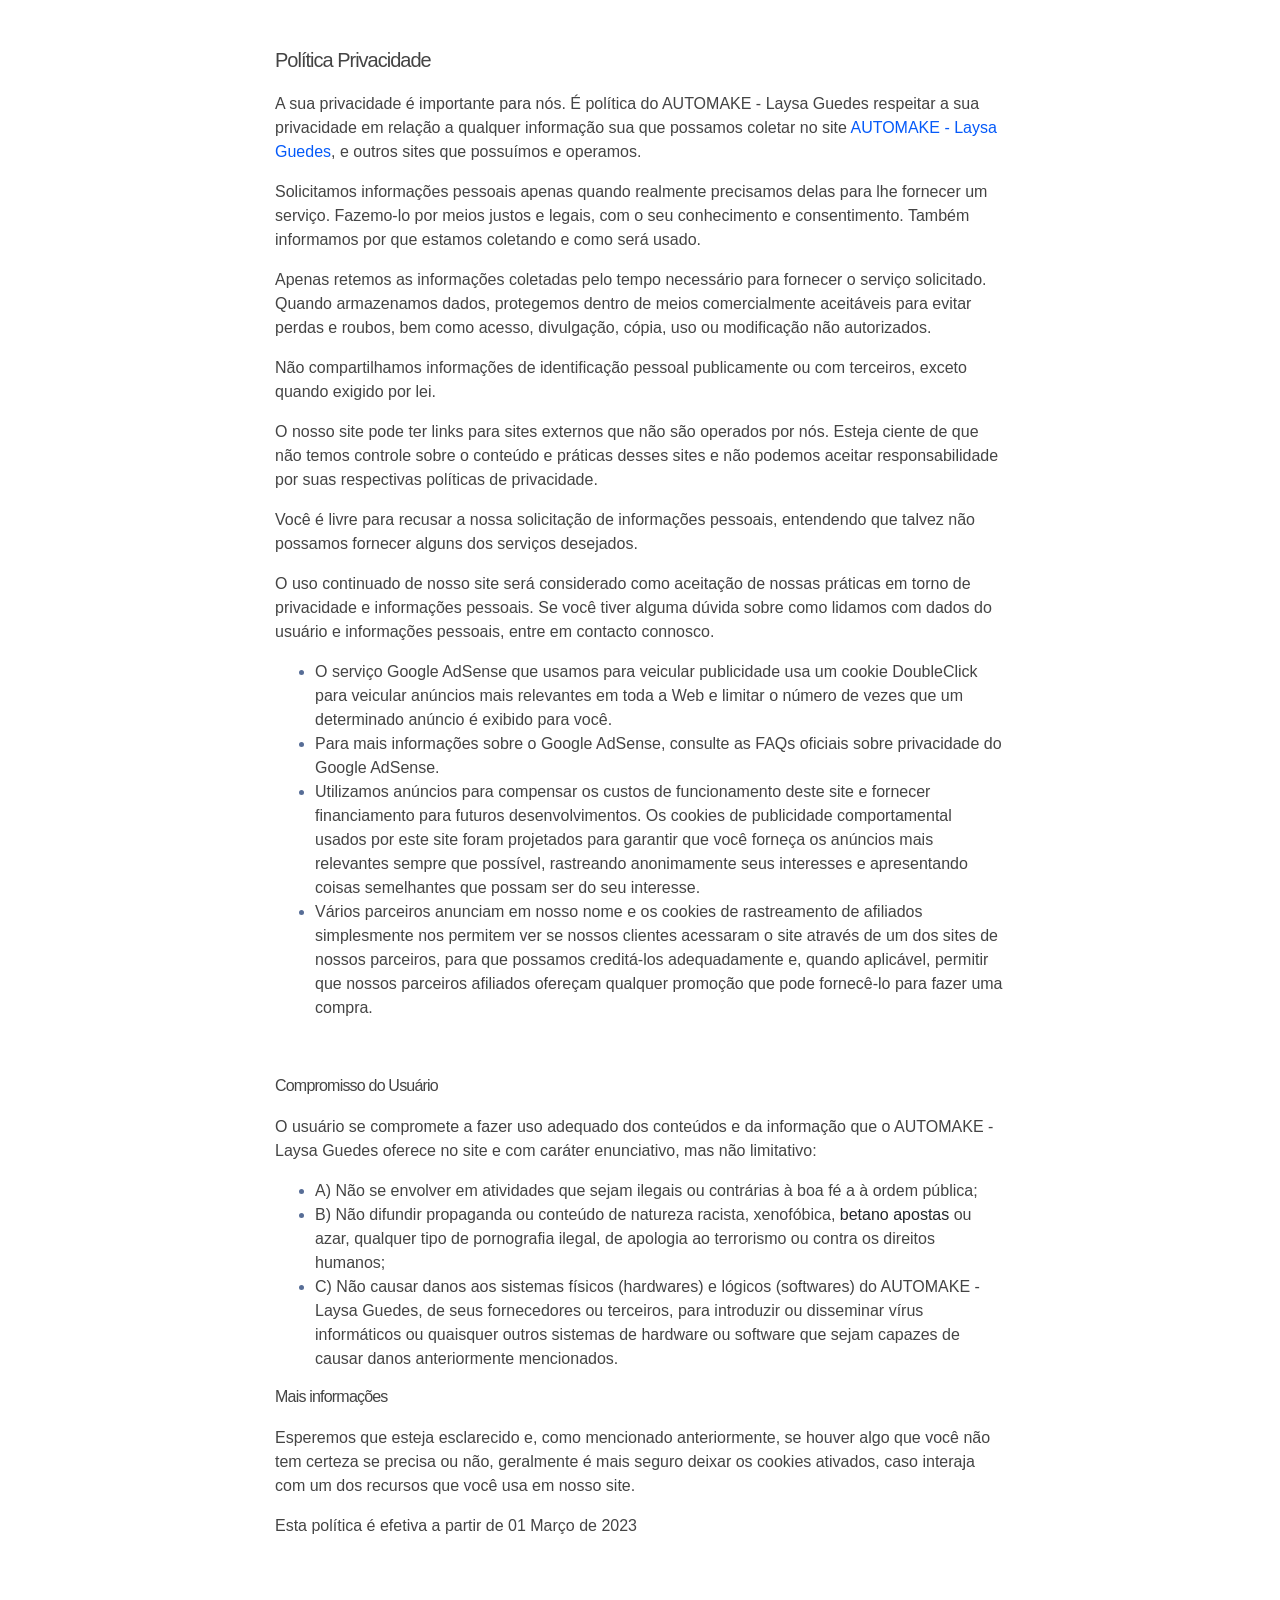
<file: privacidade.html>
<!DOCTYPE html>
<html lang="pt-br">
  <head>
    <meta http-equiv="content-type" content="text/html; charset=utf-8">
    <meta name="viewport" content="width=device-width, initial-scale=1, shrink-to-fit=no">
    <link rel="stylesheet" href="https://stackpath.bootstrapcdn.com/bootstrap/4.1.3/css/bootstrap.min.css"
    

      integrity="sha384-MCw98/SFnGE8fJT3GXwEOngsV7Zt27NXFoaoApmYm81iuXoPkFOJwJ8ERdknLPMO"

      crossorigin="anonymous">
    <link rel="preconnect" href="https://fonts.googleapis.com">
    <link rel="preconnect" href="https://fonts.gstatic.com" crossorigin="">
    <link href="https://fonts.googleapis.com/css2?family=Dosis:wght@200;300;400;500;600;700;800&amp;display=swap"

      rel="stylesheet">
    <!-- Ícone da Página -->
    <link rel="shortcut icon" href="img/icone.png" type="image/png">
    <!-- Título da Página -->
    <title>Política de Privacidade | AUTOMAKE - Laysa Guedes Makeup</title>
    <style type="text/css">
      body {
  font-family: "Segoe UI Historic", "Segoe UI", helvetica, arial, sans-serif;
}
    </style>
  </head>
  <body><span style="font-family: Segoe UI Historic;"> </span>
    <div class="container py-5">
      <div class="row justify-content-center">
        <div class="col-lg-8">
          <h2 style="box-sizing: border-box; margin: 0px; font-weight: 600; line-height: 1.2; font-size: 20px; font-style: normal; color: rgb(87, 109, 150); letter-spacing: -0.05em !important; padding-bottom: 20px; font-family: Montserrat, sans-serif; font-variant-ligatures: normal; font-variant-caps: normal; orphans: 2; text-align: left; text-indent: 0px; text-transform: none; white-space: normal; widows: 2; word-spacing: 0px; -webkit-text-stroke-width: 0px; background-color: rgb(255, 255, 255); text-decoration-thickness: initial; text-decoration-style: initial; text-decoration-color: initial;"><span

              style="box-sizing: border-box; font-weight: 400 !important; font-size: 20px !important; color: rgb(68, 68, 68);">Política
              Privacidade</span></h2>
          <p style="box-sizing: border-box; margin-top: 0px; margin-bottom: 1rem; font-size: 16px; color: rgb(87, 109, 150); font-family: Montserrat, sans-serif; font-style: normal; font-variant-ligatures: normal; font-variant-caps: normal; font-weight: 400; letter-spacing: normal; orphans: 2; text-align: left; text-indent: 0px; text-transform: none; white-space: normal; widows: 2; word-spacing: 0px; -webkit-text-stroke-width: 0px; background-color: rgb(255, 255, 255); text-decoration-thickness: initial; text-decoration-style: initial; text-decoration-color: initial;"><span

              style="box-sizing: border-box; color: rgb(68, 68, 68);">A sua
              privacidade é importante para nós. É política do AUTOMAKE - Laysa
              Guedes respeitar a sua privacidade em relação a qualquer
              informação sua que possamos coletar no site<span>&nbsp;</span><a href="https://politicaprivacidade.com/laysaguedes.com.br"

                style="box-sizing: border-box; color: rgb(5, 90, 249); text-decoration: none; background-color: transparent;">AUTOMAKE
                - Laysa Guedes</a>, e outros sites que possuímos e operamos.</span></p>
          <p style="box-sizing: border-box; margin-top: 0px; margin-bottom: 1rem; font-size: 16px; color: rgb(87, 109, 150); font-family: Montserrat, sans-serif; font-style: normal; font-variant-ligatures: normal; font-variant-caps: normal; font-weight: 400; letter-spacing: normal; orphans: 2; text-align: left; text-indent: 0px; text-transform: none; white-space: normal; widows: 2; word-spacing: 0px; -webkit-text-stroke-width: 0px; background-color: rgb(255, 255, 255); text-decoration-thickness: initial; text-decoration-style: initial; text-decoration-color: initial;"><span

              style="box-sizing: border-box; color: rgb(68, 68, 68);">Solicitamos
              informações pessoais apenas quando realmente precisamos delas para
              lhe fornecer um serviço. Fazemo-lo por meios justos e legais, com
              o seu conhecimento e consentimento. Também informamos por que
              estamos coletando e como será usado.</span></p>
          <p style="box-sizing: border-box; margin-top: 0px; margin-bottom: 1rem; font-size: 16px; color: rgb(87, 109, 150); font-family: Montserrat, sans-serif; font-style: normal; font-variant-ligatures: normal; font-variant-caps: normal; font-weight: 400; letter-spacing: normal; orphans: 2; text-align: left; text-indent: 0px; text-transform: none; white-space: normal; widows: 2; word-spacing: 0px; -webkit-text-stroke-width: 0px; background-color: rgb(255, 255, 255); text-decoration-thickness: initial; text-decoration-style: initial; text-decoration-color: initial;"><span

              style="box-sizing: border-box; color: rgb(68, 68, 68);">Apenas
              retemos as informações coletadas pelo tempo necessário para
              fornecer o serviço solicitado. Quando armazenamos dados,
              protegemos dentro de meios comercialmente aceitáveis ​​para evitar
              perdas e roubos, bem como acesso, divulgação, cópia, uso ou
              modificação não autorizados.</span></p>
          <p style="box-sizing: border-box; margin-top: 0px; margin-bottom: 1rem; font-size: 16px; color: rgb(87, 109, 150); font-family: Montserrat, sans-serif; font-style: normal; font-variant-ligatures: normal; font-variant-caps: normal; font-weight: 400; letter-spacing: normal; orphans: 2; text-align: left; text-indent: 0px; text-transform: none; white-space: normal; widows: 2; word-spacing: 0px; -webkit-text-stroke-width: 0px; background-color: rgb(255, 255, 255); text-decoration-thickness: initial; text-decoration-style: initial; text-decoration-color: initial;"><span

              style="box-sizing: border-box; color: rgb(68, 68, 68);">Não
              compartilhamos informações de identificação pessoal publicamente
              ou com terceiros, exceto quando exigido por lei.</span></p>
          <p style="box-sizing: border-box; margin-top: 0px; margin-bottom: 1rem; font-size: 16px; color: rgb(87, 109, 150); font-family: Montserrat, sans-serif; font-style: normal; font-variant-ligatures: normal; font-variant-caps: normal; font-weight: 400; letter-spacing: normal; orphans: 2; text-align: left; text-indent: 0px; text-transform: none; white-space: normal; widows: 2; word-spacing: 0px; -webkit-text-stroke-width: 0px; background-color: rgb(255, 255, 255); text-decoration-thickness: initial; text-decoration-style: initial; text-decoration-color: initial;"><span

              style="box-sizing: border-box; color: rgb(68, 68, 68);">O nosso
              site pode ter links para sites externos que não são operados por
              nós. Esteja ciente de que não temos controle sobre o conteúdo e
              práticas desses sites e não podemos aceitar responsabilidade por
              suas respectivas&nbsp;</span><a href="https://politicaprivacidade.com/"

              rel="noopener noreferrer" target="_blank" style="box-sizing: border-box; color: rgb(68, 68, 68); text-decoration: none; background-color: transparent;">políticas
              de privacidade</a><span style="box-sizing: border-box; color: rgb(68, 68, 68);">.</span></p>
          <p style="box-sizing: border-box; margin-top: 0px; margin-bottom: 1rem; font-size: 16px; color: rgb(87, 109, 150); font-family: Montserrat, sans-serif; font-style: normal; font-variant-ligatures: normal; font-variant-caps: normal; font-weight: 400; letter-spacing: normal; orphans: 2; text-align: left; text-indent: 0px; text-transform: none; white-space: normal; widows: 2; word-spacing: 0px; -webkit-text-stroke-width: 0px; background-color: rgb(255, 255, 255); text-decoration-thickness: initial; text-decoration-style: initial; text-decoration-color: initial;"><span

              style="box-sizing: border-box; color: rgb(68, 68, 68);">Você é
              livre para recusar a nossa solicitação de informações pessoais,
              entendendo que talvez não possamos fornecer alguns dos serviços
              desejados.</span></p>
          <p style="box-sizing: border-box; margin-top: 0px; margin-bottom: 1rem; font-size: 16px; color: rgb(87, 109, 150); font-family: Montserrat, sans-serif; font-style: normal; font-variant-ligatures: normal; font-variant-caps: normal; font-weight: 400; letter-spacing: normal; orphans: 2; text-align: left; text-indent: 0px; text-transform: none; white-space: normal; widows: 2; word-spacing: 0px; -webkit-text-stroke-width: 0px; background-color: rgb(255, 255, 255); text-decoration-thickness: initial; text-decoration-style: initial; text-decoration-color: initial;"><span

              style="box-sizing: border-box; color: rgb(68, 68, 68);">O uso
              continuado de nosso site será considerado como aceitação de nossas
              práticas em torno de privacidade e informações pessoais. Se você
              tiver alguma dúvida sobre como lidamos com dados do usuário e
              informações pessoais, entre em contacto connosco.</span></p>
          <p style="box-sizing: border-box; margin-top: 0px; margin-bottom: 1rem; font-size: 16px; color: rgb(87, 109, 150); font-family: Montserrat, sans-serif; font-style: normal; font-variant-ligatures: normal; font-variant-caps: normal; font-weight: 400; letter-spacing: normal; orphans: 2; text-align: left; text-indent: 0px; text-transform: none; white-space: normal; widows: 2; word-spacing: 0px; -webkit-text-stroke-width: 0px; background-color: rgb(255, 255, 255); text-decoration-thickness: initial; text-decoration-style: initial; text-decoration-color: initial;"><span

              style="box-sizing: border-box; color: rgb(68, 68, 68);"></span></p>
          <ul style="box-sizing: border-box; margin-top: 0px; margin-bottom: 1rem; color: rgb(87, 109, 150); font-family: Montserrat, sans-serif; font-size: 16px; font-style: normal; font-variant-ligatures: normal; font-variant-caps: normal; font-weight: 400; letter-spacing: normal; orphans: 2; text-align: left; text-indent: 0px; text-transform: none; white-space: normal; widows: 2; word-spacing: 0px; -webkit-text-stroke-width: 0px; background-color: rgb(255, 255, 255); text-decoration-thickness: initial; text-decoration-style: initial; text-decoration-color: initial;">
            <li style="box-sizing: border-box;"><span style="box-sizing: border-box; color: rgb(68, 68, 68);">O
                serviço Google AdSense que usamos para veicular publicidade usa
                um cookie DoubleClick para veicular anúncios mais relevantes em
                toda a Web e limitar o número de vezes que um determinado
                anúncio é exibido para você.</span></li>
            <li style="box-sizing: border-box;"><span style="box-sizing: border-box; color: rgb(68, 68, 68);">Para
                mais informações sobre o Google AdSense, consulte as FAQs
                oficiais sobre privacidade do Google AdSense.</span></li>
            <li style="box-sizing: border-box;"><span style="box-sizing: border-box; color: rgb(68, 68, 68);">Utilizamos
                anúncios para compensar os custos de funcionamento deste site e
                fornecer financiamento para futuros desenvolvimentos. Os cookies
                de publicidade comportamental usados ​​por este site foram
                projetados para garantir que você forneça os anúncios mais
                relevantes sempre que possível, rastreando anonimamente seus
                interesses e apresentando coisas semelhantes que possam ser do
                seu interesse.</span></li>
            <li style="box-sizing: border-box;"><span style="box-sizing: border-box; color: rgb(68, 68, 68);">Vários
                parceiros anunciam em nosso nome e os cookies de rastreamento de
                afiliados simplesmente nos permitem ver se nossos clientes
                acessaram o site através de um dos sites de nossos parceiros,
                para que possamos creditá-los adequadamente e, quando aplicável,
                permitir que nossos parceiros afiliados ofereçam qualquer
                promoção que pode fornecê-lo para fazer uma compra.</span></li>
          </ul>
          <p style="box-sizing: border-box; margin-top: 0px; margin-bottom: 1rem; font-size: 16px; color: rgb(87, 109, 150); font-family: Montserrat, sans-serif; font-style: normal; font-variant-ligatures: normal; font-variant-caps: normal; font-weight: 400; letter-spacing: normal; orphans: 2; text-align: left; text-indent: 0px; text-transform: none; white-space: normal; widows: 2; word-spacing: 0px; -webkit-text-stroke-width: 0px; background-color: rgb(255, 255, 255); text-decoration-thickness: initial; text-decoration-style: initial; text-decoration-color: initial;"><br

              style="box-sizing: border-box;">
          </p>
          <p style="box-sizing: border-box; margin-top: 0px; margin-bottom: 1rem; font-size: 16px; color: rgb(87, 109, 150); font-family: Montserrat, sans-serif; font-style: normal; font-variant-ligatures: normal; font-variant-caps: normal; font-weight: 400; letter-spacing: normal; orphans: 2; text-align: left; text-indent: 0px; text-transform: none; white-space: normal; widows: 2; word-spacing: 0px; -webkit-text-stroke-width: 0px; background-color: rgb(255, 255, 255); text-decoration-thickness: initial; text-decoration-style: initial; text-decoration-color: initial;"></p>
          <h3 style="box-sizing: border-box; margin: 0px 0px 20px; font-weight: 400 !important; line-height: 1.2; font-size: 16px; font-style: normal; color: rgb(87, 109, 150); letter-spacing: -0.05em !important; font-family: Montserrat, sans-serif; font-variant-ligatures: normal; font-variant-caps: normal; orphans: 2; text-align: left; text-indent: 0px; text-transform: none; white-space: normal; widows: 2; word-spacing: 0px; -webkit-text-stroke-width: 0px; background-color: rgb(255, 255, 255); text-decoration-thickness: initial; text-decoration-style: initial; text-decoration-color: initial;"><span

              style="box-sizing: border-box; color: rgb(68, 68, 68);">Compromisso
              do Usuário</span></h3>
          <p style="box-sizing: border-box; margin-top: 0px; margin-bottom: 1rem; font-size: 16px; color: rgb(87, 109, 150); font-family: Montserrat, sans-serif; font-style: normal; font-variant-ligatures: normal; font-variant-caps: normal; font-weight: 400; letter-spacing: normal; orphans: 2; text-align: left; text-indent: 0px; text-transform: none; white-space: normal; widows: 2; word-spacing: 0px; -webkit-text-stroke-width: 0px; background-color: rgb(255, 255, 255); text-decoration-thickness: initial; text-decoration-style: initial; text-decoration-color: initial;"><span

              style="box-sizing: border-box; color: rgb(68, 68, 68);">O usuário
              se compromete a fazer uso adequado dos conteúdos e da informação
              que o AUTOMAKE - Laysa Guedes oferece no site e com caráter
              enunciativo, mas não limitativo:</span></p>
          <ul style="box-sizing: border-box; margin-top: 0px; margin-bottom: 1rem; color: rgb(87, 109, 150); font-family: Montserrat, sans-serif; font-size: 16px; font-style: normal; font-variant-ligatures: normal; font-variant-caps: normal; font-weight: 400; letter-spacing: normal; orphans: 2; text-align: left; text-indent: 0px; text-transform: none; white-space: normal; widows: 2; word-spacing: 0px; -webkit-text-stroke-width: 0px; background-color: rgb(255, 255, 255); text-decoration-thickness: initial; text-decoration-style: initial; text-decoration-color: initial;">
            <li style="box-sizing: border-box;"><span style="box-sizing: border-box; color: rgb(68, 68, 68);">A)
                Não se envolver em atividades que sejam ilegais ou contrárias à
                boa fé a à ordem pública;</span></li>
            <li style="box-sizing: border-box;"><span style="box-sizing: border-box; color: rgb(68, 68, 68);">B)
                Não difundir propaganda ou conteúdo de natureza racista,
                xenofóbica,<span>&nbsp;</span></span><span style="box-sizing: border-box; color: rgb(33, 37, 41);"><a

                  href="https://apostasonline.guru/betano-apostas/" style="box-sizing: border-box; color: inherit !important; text-decoration: none !important; background-color: transparent; font-size: inherit !important;">betano
                  apostas</a></span><span style="box-sizing: border-box; color: rgb(68, 68, 68);"><span>&nbsp;</span>ou
                azar, qualquer tipo de pornografia ilegal, de apologia ao
                terrorismo ou contra os direitos humanos;</span></li>
            <li style="box-sizing: border-box;"><span style="box-sizing: border-box; color: rgb(68, 68, 68);">C)
                Não causar danos aos sistemas físicos (hardwares) e lógicos
                (softwares) do AUTOMAKE - Laysa Guedes, de seus fornecedores ou
                terceiros, para introduzir ou disseminar vírus informáticos ou
                quaisquer outros sistemas de hardware ou software que sejam
                capazes de causar danos anteriormente mencionados.</span></li>
          </ul>
          <h3 style="box-sizing: border-box; margin: 0px 0px 20px; font-weight: 400 !important; line-height: 1.2; font-size: 16px; font-style: normal; color: rgb(87, 109, 150); letter-spacing: -0.05em !important; font-family: Montserrat, sans-serif; font-variant-ligatures: normal; font-variant-caps: normal; orphans: 2; text-align: left; text-indent: 0px; text-transform: none; white-space: normal; widows: 2; word-spacing: 0px; -webkit-text-stroke-width: 0px; background-color: rgb(255, 255, 255); text-decoration-thickness: initial; text-decoration-style: initial; text-decoration-color: initial;"><span

              style="box-sizing: border-box; color: rgb(68, 68, 68);">Mais
              informações</span></h3>
          <p style="box-sizing: border-box; margin-top: 0px; margin-bottom: 1rem; font-size: 16px; color: rgb(87, 109, 150); font-family: Montserrat, sans-serif; font-style: normal; font-variant-ligatures: normal; font-variant-caps: normal; font-weight: 400; letter-spacing: normal; orphans: 2; text-align: left; text-indent: 0px; text-transform: none; white-space: normal; widows: 2; word-spacing: 0px; -webkit-text-stroke-width: 0px; background-color: rgb(255, 255, 255); text-decoration-thickness: initial; text-decoration-style: initial; text-decoration-color: initial;"><span

              style="box-sizing: border-box; color: rgb(68, 68, 68);">Esperemos
              que esteja esclarecido e, como mencionado anteriormente, se houver
              algo que você não tem certeza se precisa ou não, geralmente é mais
              seguro deixar os cookies ativados, caso interaja com um dos
              recursos que você usa em nosso site.</span></p>
          <p style="box-sizing: border-box; margin-top: 0px; margin-bottom: 1rem; font-size: 16px; color: rgb(87, 109, 150); font-family: Montserrat, sans-serif; font-style: normal; font-variant-ligatures: normal; font-variant-caps: normal; font-weight: 400; letter-spacing: normal; orphans: 2; text-align: left; text-indent: 0px; text-transform: none; white-space: normal; widows: 2; word-spacing: 0px; -webkit-text-stroke-width: 0px; background-color: rgb(255, 255, 255); text-decoration-thickness: initial; text-decoration-style: initial; text-decoration-color: initial;"><span

              style="box-sizing: border-box; color: rgb(68, 68, 68);">Esta
              política é efetiva a partir de 01 Março de 2023<br>
            </span></p>
        </div>
      </div>
    </div>
    <span style="font-family: Segoe UI Historic;">
      <script src="https://code.jquery.com/jquery-3.3.1.slim.min.js" integrity="sha384-q8i/X+965DzO0rT7abK41JStQIAqVgRVzpbzo5smXKp4YfRvH+8abtTE1Pi6jizo"

crossorigin="anonymous"></script>
      <script src="https://cdnjs.cloudflare.com/ajax/libs/popper.js/1.14.3/umd/popper.min.js"

integrity="sha384-ZMP7rVo3mIykV+2+9J3UJ46jBk0WLaUAdn689aCwoqbBJiSnjAK/l8WvCWPIPm49"

crossorigin="anonymous"></script>
      <script src="https://stackpath.bootstrapcdn.com/bootstrap/4.1.3/js/bootstrap.min.js"

integrity="sha384-ChfqqxuZUCnJSK3+MXmPNIyE6ZbWh2IMqE241rYiqJxyMiZ6OW/JmZQ5stwEULTy"

crossorigin="anonymous"></script> </span>
  </body>
</html>
</file>
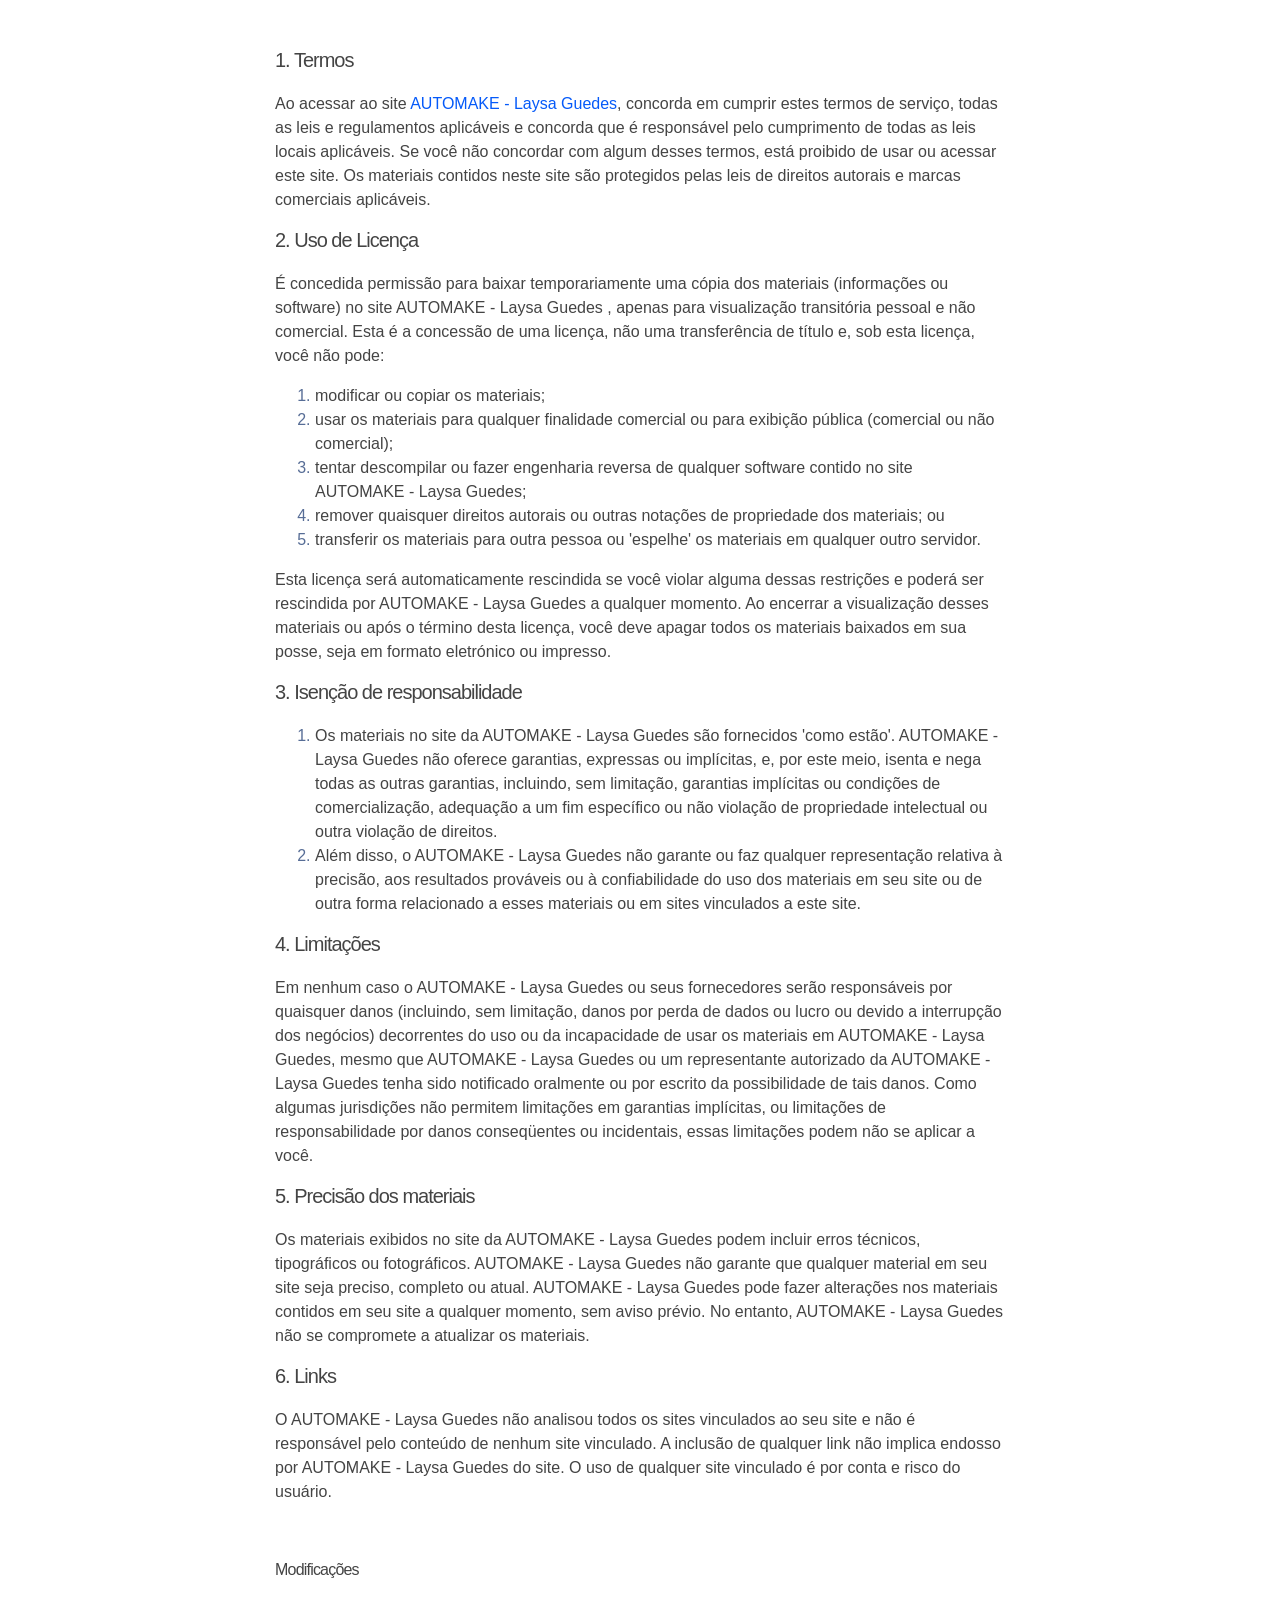
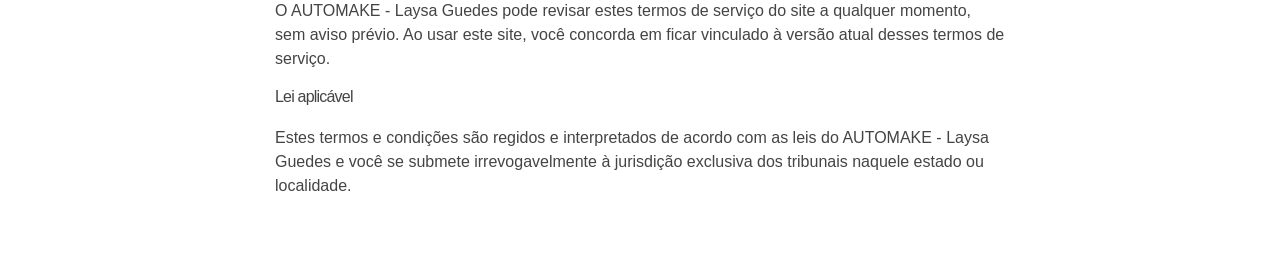
<file: termos.html>
<!DOCTYPE html>
<html lang="pt-br">
  <head>
    <meta http-equiv="content-type" content="text/html; charset=utf-8">
    <meta name="viewport" content="width=device-width, initial-scale=1, shrink-to-fit=no">
    <link rel="stylesheet" href="https://stackpath.bootstrapcdn.com/bootstrap/4.1.3/css/bootstrap.min.css"

      integrity="sha384-MCw98/SFnGE8fJT3GXwEOngsV7Zt27NXFoaoApmYm81iuXoPkFOJwJ8ERdknLPMO"

      crossorigin="anonymous">
    <link rel="preconnect" href="https://fonts.googleapis.com">
    <link rel="preconnect" href="https://fonts.gstatic.com" crossorigin="">
    <link href="https://fonts.googleapis.com/css2?family=Dosis:wght@200;300;400;500;600;700;800&amp;display=swap"

      rel="stylesheet">
    <!-- Ícone da Página -->
    <link rel="shortcut icon" href="img/icone.png" type="image/png">
    <!-- Título da Página -->
    <title>Termos de Uso | AUTOMAKE - Laysa Guedes Makeup</title>
    <style type="text/css">
      body {
        font-family: 'Dosis', sans-serif;
      }
    </style>
  </head>
  <body>
    <div class="container py-5">
      <div class="row justify-content-center">
        <div class="col-lg-8">
          <h2 style="box-sizing: border-box; margin: 0px; font-weight: 600; line-height: 1.2; font-size: 20px; font-style: normal; color: rgb(87, 109, 150); letter-spacing: -0.05em !important; padding-bottom: 20px; font-family: Montserrat, sans-serif; font-variant-ligatures: normal; font-variant-caps: normal; orphans: 2; text-align: left; text-indent: 0px; text-transform: none; white-space: normal; widows: 2; word-spacing: 0px; -webkit-text-stroke-width: 0px; background-color: rgb(255, 255, 255); text-decoration-thickness: initial; text-decoration-style: initial; text-decoration-color: initial;"><span

              style="box-sizing: border-box; font-weight: 400 !important; font-size: 20px !important; color: rgb(68, 68, 68);">1.
              Termos</span></h2>
          <p style="box-sizing: border-box; margin-top: 0px; margin-bottom: 1rem; font-size: 16px; color: rgb(87, 109, 150); font-family: Montserrat, sans-serif; font-style: normal; font-variant-ligatures: normal; font-variant-caps: normal; font-weight: 400; letter-spacing: normal; orphans: 2; text-align: left; text-indent: 0px; text-transform: none; white-space: normal; widows: 2; word-spacing: 0px; -webkit-text-stroke-width: 0px; background-color: rgb(255, 255, 255); text-decoration-thickness: initial; text-decoration-style: initial; text-decoration-color: initial;"><span

              style="box-sizing: border-box; color: rgb(68, 68, 68);">Ao acessar
              ao site<span>&nbsp;</span><a href="https://politicaprivacidade.com/laysaguedes.com.br"

                style="box-sizing: border-box; color: rgb(5, 90, 249); text-decoration: none; background-color: transparent;">AUTOMAKE
                - Laysa Guedes</a>, concorda em cumprir estes termos de serviço,
              todas as leis e regulamentos aplicáveis ​​e concorda que é
              responsável pelo cumprimento de todas as leis locais aplicáveis.
              Se você não concordar com algum desses termos, está proibido de
              usar ou acessar este site. Os materiais contidos neste site são
              protegidos pelas leis de direitos autorais e marcas comerciais
              aplicáveis.</span></p>
          <h2 style="box-sizing: border-box; margin: 0px; font-weight: 600; line-height: 1.2; font-size: 20px; font-style: normal; color: rgb(87, 109, 150); letter-spacing: -0.05em !important; padding-bottom: 20px; font-family: Montserrat, sans-serif; font-variant-ligatures: normal; font-variant-caps: normal; orphans: 2; text-align: left; text-indent: 0px; text-transform: none; white-space: normal; widows: 2; word-spacing: 0px; -webkit-text-stroke-width: 0px; background-color: rgb(255, 255, 255); text-decoration-thickness: initial; text-decoration-style: initial; text-decoration-color: initial;"><span

              style="box-sizing: border-box; font-weight: 400 !important; font-size: 20px !important; color: rgb(68, 68, 68);">2.
              Uso de Licença</span></h2>
          <p style="box-sizing: border-box; margin-top: 0px; margin-bottom: 1rem; font-size: 16px; color: rgb(87, 109, 150); font-family: Montserrat, sans-serif; font-style: normal; font-variant-ligatures: normal; font-variant-caps: normal; font-weight: 400; letter-spacing: normal; orphans: 2; text-align: left; text-indent: 0px; text-transform: none; white-space: normal; widows: 2; word-spacing: 0px; -webkit-text-stroke-width: 0px; background-color: rgb(255, 255, 255); text-decoration-thickness: initial; text-decoration-style: initial; text-decoration-color: initial;"><span

              style="box-sizing: border-box; color: rgb(68, 68, 68);">É
              concedida permissão para baixar temporariamente uma cópia dos
              materiais (informações ou software) no site AUTOMAKE - Laysa
              Guedes , apenas para visualização transitória pessoal e não
              comercial. Esta é a concessão de uma licença, não uma
              transferência de título e, sob esta licença, você não pode:&nbsp;</span></p>
          <ol style="box-sizing: border-box; margin-top: 0px; margin-bottom: 1rem; color: rgb(87, 109, 150); font-family: Montserrat, sans-serif; font-size: 16px; font-style: normal; font-variant-ligatures: normal; font-variant-caps: normal; font-weight: 400; letter-spacing: normal; orphans: 2; text-align: left; text-indent: 0px; text-transform: none; white-space: normal; widows: 2; word-spacing: 0px; -webkit-text-stroke-width: 0px; background-color: rgb(255, 255, 255); text-decoration-thickness: initial; text-decoration-style: initial; text-decoration-color: initial;">
            <li style="box-sizing: border-box;"><span style="box-sizing: border-box; color: rgb(68, 68, 68);">modificar
                ou copiar os materiais;&nbsp;</span></li>
            <li style="box-sizing: border-box;"><span style="box-sizing: border-box; color: rgb(68, 68, 68);">usar
                os materiais para qualquer finalidade comercial ou para exibição
                pública (comercial ou não comercial);&nbsp;</span></li>
            <li style="box-sizing: border-box;"><span style="box-sizing: border-box; color: rgb(68, 68, 68);">tentar
                descompilar ou fazer engenharia reversa de qualquer software
                contido no site AUTOMAKE - Laysa Guedes;&nbsp;</span></li>
            <li style="box-sizing: border-box;"><span style="box-sizing: border-box; color: rgb(68, 68, 68);">remover
                quaisquer direitos autorais ou outras notações de propriedade
                dos materiais; ou&nbsp;</span></li>
            <li style="box-sizing: border-box;"><span style="box-sizing: border-box; color: rgb(68, 68, 68);">transferir
                os materiais para outra pessoa ou 'espelhe' os materiais em
                qualquer outro servidor.</span></li>
          </ol>
          <p style="box-sizing: border-box; margin-top: 0px; margin-bottom: 1rem; font-size: 16px; color: rgb(87, 109, 150); font-family: Montserrat, sans-serif; font-style: normal; font-variant-ligatures: normal; font-variant-caps: normal; font-weight: 400; letter-spacing: normal; orphans: 2; text-align: left; text-indent: 0px; text-transform: none; white-space: normal; widows: 2; word-spacing: 0px; -webkit-text-stroke-width: 0px; background-color: rgb(255, 255, 255); text-decoration-thickness: initial; text-decoration-style: initial; text-decoration-color: initial;"><span

              style="box-sizing: border-box; color: rgb(68, 68, 68);">Esta
              licença será automaticamente rescindida se você violar alguma
              dessas restrições e poderá ser rescindida por AUTOMAKE - Laysa
              Guedes a qualquer momento. Ao encerrar a visualização desses
              materiais ou após o término desta licença, você deve apagar todos
              os materiais baixados em sua posse, seja em formato eletrónico ou
              impresso.</span></p>
          <h2 style="box-sizing: border-box; margin: 0px; font-weight: 600; line-height: 1.2; font-size: 20px; font-style: normal; color: rgb(87, 109, 150); letter-spacing: -0.05em !important; padding-bottom: 20px; font-family: Montserrat, sans-serif; font-variant-ligatures: normal; font-variant-caps: normal; orphans: 2; text-align: left; text-indent: 0px; text-transform: none; white-space: normal; widows: 2; word-spacing: 0px; -webkit-text-stroke-width: 0px; background-color: rgb(255, 255, 255); text-decoration-thickness: initial; text-decoration-style: initial; text-decoration-color: initial;"><span

              style="box-sizing: border-box; font-weight: 400 !important; font-size: 20px !important; color: rgb(68, 68, 68);">3.
              Isenção de responsabilidade</span></h2>
          <ol style="box-sizing: border-box; margin-top: 0px; margin-bottom: 1rem; color: rgb(87, 109, 150); font-family: Montserrat, sans-serif; font-size: 16px; font-style: normal; font-variant-ligatures: normal; font-variant-caps: normal; font-weight: 400; letter-spacing: normal; orphans: 2; text-align: left; text-indent: 0px; text-transform: none; white-space: normal; widows: 2; word-spacing: 0px; -webkit-text-stroke-width: 0px; background-color: rgb(255, 255, 255); text-decoration-thickness: initial; text-decoration-style: initial; text-decoration-color: initial;">
            <li style="box-sizing: border-box;"><span style="box-sizing: border-box; color: rgb(68, 68, 68);">Os
                materiais no site da AUTOMAKE - Laysa Guedes são fornecidos
                'como estão'. AUTOMAKE - Laysa Guedes não oferece garantias,
                expressas ou implícitas, e, por este meio, isenta e nega todas
                as outras garantias, incluindo, sem limitação, garantias
                implícitas ou condições de comercialização, adequação a um fim
                específico ou não violação de propriedade intelectual ou outra
                violação de direitos.</span></li>
            <li style="box-sizing: border-box;"><span style="box-sizing: border-box; color: rgb(68, 68, 68);">Além
                disso, o AUTOMAKE - Laysa Guedes não garante ou faz qualquer
                representação relativa à precisão, aos resultados prováveis ​​ou
                à confiabilidade do uso dos materiais em seu site ou de outra
                forma relacionado a esses materiais ou em sites vinculados a
                este site.</span></li>
          </ol>
          <h2 style="box-sizing: border-box; margin: 0px; font-weight: 600; line-height: 1.2; font-size: 20px; font-style: normal; color: rgb(87, 109, 150); letter-spacing: -0.05em !important; padding-bottom: 20px; font-family: Montserrat, sans-serif; font-variant-ligatures: normal; font-variant-caps: normal; orphans: 2; text-align: left; text-indent: 0px; text-transform: none; white-space: normal; widows: 2; word-spacing: 0px; -webkit-text-stroke-width: 0px; background-color: rgb(255, 255, 255); text-decoration-thickness: initial; text-decoration-style: initial; text-decoration-color: initial;"><span

              style="box-sizing: border-box; font-weight: 400 !important; font-size: 20px !important; color: rgb(68, 68, 68);">4.
              Limitações</span></h2>
          <p style="box-sizing: border-box; margin-top: 0px; margin-bottom: 1rem; font-size: 16px; color: rgb(87, 109, 150); font-family: Montserrat, sans-serif; font-style: normal; font-variant-ligatures: normal; font-variant-caps: normal; font-weight: 400; letter-spacing: normal; orphans: 2; text-align: left; text-indent: 0px; text-transform: none; white-space: normal; widows: 2; word-spacing: 0px; -webkit-text-stroke-width: 0px; background-color: rgb(255, 255, 255); text-decoration-thickness: initial; text-decoration-style: initial; text-decoration-color: initial;"><span

              style="box-sizing: border-box; color: rgb(68, 68, 68);">Em nenhum
              caso o AUTOMAKE - Laysa Guedes ou seus fornecedores serão
              responsáveis ​​por quaisquer danos (incluindo, sem limitação,
              danos por perda de dados ou lucro ou devido a interrupção dos
              negócios) decorrentes do uso ou da incapacidade de usar os
              materiais em AUTOMAKE - Laysa Guedes, mesmo que AUTOMAKE - Laysa
              Guedes ou um representante autorizado da AUTOMAKE - Laysa Guedes
              tenha sido notificado oralmente ou por escrito da possibilidade de
              tais danos. Como algumas jurisdições não permitem limitações em
              garantias implícitas, ou limitações de responsabilidade por danos
              conseqüentes ou incidentais, essas limitações podem não se aplicar
              a você.</span></p>
          <h2 style="box-sizing: border-box; margin: 0px; font-weight: 600; line-height: 1.2; font-size: 20px; font-style: normal; color: rgb(87, 109, 150); letter-spacing: -0.05em !important; padding-bottom: 20px; font-family: Montserrat, sans-serif; font-variant-ligatures: normal; font-variant-caps: normal; orphans: 2; text-align: left; text-indent: 0px; text-transform: none; white-space: normal; widows: 2; word-spacing: 0px; -webkit-text-stroke-width: 0px; background-color: rgb(255, 255, 255); text-decoration-thickness: initial; text-decoration-style: initial; text-decoration-color: initial;"><span

              style="box-sizing: border-box; font-weight: 400 !important; font-size: 20px !important; color: rgb(68, 68, 68);">5.
              Precisão dos materiais</span></h2>
          <p style="box-sizing: border-box; margin-top: 0px; margin-bottom: 1rem; font-size: 16px; color: rgb(87, 109, 150); font-family: Montserrat, sans-serif; font-style: normal; font-variant-ligatures: normal; font-variant-caps: normal; font-weight: 400; letter-spacing: normal; orphans: 2; text-align: left; text-indent: 0px; text-transform: none; white-space: normal; widows: 2; word-spacing: 0px; -webkit-text-stroke-width: 0px; background-color: rgb(255, 255, 255); text-decoration-thickness: initial; text-decoration-style: initial; text-decoration-color: initial;"><span

              style="box-sizing: border-box; color: rgb(68, 68, 68);">Os
              materiais exibidos no site da AUTOMAKE - Laysa Guedes podem
              incluir erros técnicos, tipográficos ou fotográficos. AUTOMAKE -
              Laysa Guedes não garante que qualquer material em seu site seja
              preciso, completo ou atual. AUTOMAKE - Laysa Guedes pode fazer
              alterações nos materiais contidos em seu site a qualquer momento,
              sem aviso prévio. No entanto, AUTOMAKE - Laysa Guedes não se
              compromete a atualizar os materiais.</span></p>
          <h2 style="box-sizing: border-box; margin: 0px; font-weight: 600; line-height: 1.2; font-size: 20px; font-style: normal; color: rgb(87, 109, 150); letter-spacing: -0.05em !important; padding-bottom: 20px; font-family: Montserrat, sans-serif; font-variant-ligatures: normal; font-variant-caps: normal; orphans: 2; text-align: left; text-indent: 0px; text-transform: none; white-space: normal; widows: 2; word-spacing: 0px; -webkit-text-stroke-width: 0px; background-color: rgb(255, 255, 255); text-decoration-thickness: initial; text-decoration-style: initial; text-decoration-color: initial;"><span

              style="box-sizing: border-box; font-weight: 400 !important; font-size: 20px !important; color: rgb(68, 68, 68);">6.
              Links</span></h2>
          <p style="box-sizing: border-box; margin-top: 0px; margin-bottom: 1rem; font-size: 16px; color: rgb(87, 109, 150); font-family: Montserrat, sans-serif; font-style: normal; font-variant-ligatures: normal; font-variant-caps: normal; font-weight: 400; letter-spacing: normal; orphans: 2; text-align: left; text-indent: 0px; text-transform: none; white-space: normal; widows: 2; word-spacing: 0px; -webkit-text-stroke-width: 0px; background-color: rgb(255, 255, 255); text-decoration-thickness: initial; text-decoration-style: initial; text-decoration-color: initial;"><span

              style="box-sizing: border-box; color: rgb(68, 68, 68);">O AUTOMAKE
              - Laysa Guedes não analisou todos os sites vinculados ao seu site
              e não é responsável pelo conteúdo de nenhum site vinculado. A
              inclusão de qualquer link não implica endosso por AUTOMAKE - Laysa
              Guedes do site. O uso de qualquer site vinculado é por conta e
              risco do usuário.</span></p>
          <p style="box-sizing: border-box; margin-top: 0px; margin-bottom: 1rem; font-size: 16px; color: rgb(87, 109, 150); font-family: Montserrat, sans-serif; font-style: normal; font-variant-ligatures: normal; font-variant-caps: normal; font-weight: 400; letter-spacing: normal; orphans: 2; text-align: left; text-indent: 0px; text-transform: none; white-space: normal; widows: 2; word-spacing: 0px; -webkit-text-stroke-width: 0px; background-color: rgb(255, 255, 255); text-decoration-thickness: initial; text-decoration-style: initial; text-decoration-color: initial;"><br

              style="box-sizing: border-box;">
          </p>
          <h3 style="box-sizing: border-box; margin: 0px 0px 20px; font-weight: 400 !important; line-height: 1.2; font-size: 16px; font-style: normal; color: rgb(87, 109, 150); letter-spacing: -0.05em !important; font-family: Montserrat, sans-serif; font-variant-ligatures: normal; font-variant-caps: normal; orphans: 2; text-align: left; text-indent: 0px; text-transform: none; white-space: normal; widows: 2; word-spacing: 0px; -webkit-text-stroke-width: 0px; background-color: rgb(255, 255, 255); text-decoration-thickness: initial; text-decoration-style: initial; text-decoration-color: initial;"><span

              style="box-sizing: border-box; color: rgb(68, 68, 68);">Modificações</span></h3>
          <p style="box-sizing: border-box; margin-top: 0px; margin-bottom: 1rem; font-size: 16px; color: rgb(87, 109, 150); font-family: Montserrat, sans-serif; font-style: normal; font-variant-ligatures: normal; font-variant-caps: normal; font-weight: 400; letter-spacing: normal; orphans: 2; text-align: left; text-indent: 0px; text-transform: none; white-space: normal; widows: 2; word-spacing: 0px; -webkit-text-stroke-width: 0px; background-color: rgb(255, 255, 255); text-decoration-thickness: initial; text-decoration-style: initial; text-decoration-color: initial;"><span

              style="box-sizing: border-box; color: rgb(68, 68, 68);">O AUTOMAKE
              - Laysa Guedes pode revisar estes termos de serviço do site a
              qualquer momento, sem aviso prévio. Ao usar este site, você
              concorda em ficar vinculado à versão atual desses termos de
              serviço.</span></p>
          <h3 style="box-sizing: border-box; margin: 0px 0px 20px; font-weight: 400 !important; line-height: 1.2; font-size: 16px; font-style: normal; color: rgb(87, 109, 150); letter-spacing: -0.05em !important; font-family: Montserrat, sans-serif; font-variant-ligatures: normal; font-variant-caps: normal; orphans: 2; text-align: left; text-indent: 0px; text-transform: none; white-space: normal; widows: 2; word-spacing: 0px; -webkit-text-stroke-width: 0px; background-color: rgb(255, 255, 255); text-decoration-thickness: initial; text-decoration-style: initial; text-decoration-color: initial;"><span

              style="box-sizing: border-box; color: rgb(68, 68, 68);">Lei
              aplicável</span></h3>
          <p style="box-sizing: border-box; margin-top: 0px; margin-bottom: 1rem; font-size: 16px; color: rgb(87, 109, 150); font-family: Montserrat, sans-serif; font-style: normal; font-variant-ligatures: normal; font-variant-caps: normal; font-weight: 400; letter-spacing: normal; orphans: 2; text-align: left; text-indent: 0px; text-transform: none; white-space: normal; widows: 2; word-spacing: 0px; -webkit-text-stroke-width: 0px; background-color: rgb(255, 255, 255); text-decoration-thickness: initial; text-decoration-style: initial; text-decoration-color: initial;"><span

              style="box-sizing: border-box; color: rgb(68, 68, 68);">Estes
              termos e condições são regidos e interpretados de acordo com as
              leis do AUTOMAKE - Laysa Guedes e você se submete irrevogavelmente
              à jurisdição exclusiva dos tribunais naquele estado ou localidade.</span></p>
        </div>
      </div>
    </div>
    <script src="https://code.jquery.com/jquery-3.3.1.slim.min.js" integrity="sha384-q8i/X+965DzO0rT7abK41JStQIAqVgRVzpbzo5smXKp4YfRvH+8abtTE1Pi6jizo"

crossorigin="anonymous"></script>
    <script src="https://cdnjs.cloudflare.com/ajax/libs/popper.js/1.14.3/umd/popper.min.js"

integrity="sha384-ZMP7rVo3mIykV+2+9J3UJ46jBk0WLaUAdn689aCwoqbBJiSnjAK/l8WvCWPIPm49"

crossorigin="anonymous"></script>
    <script src="https://stackpath.bootstrapcdn.com/bootstrap/4.1.3/js/bootstrap.min.js"

integrity="sha384-ChfqqxuZUCnJSK3+MXmPNIyE6ZbWh2IMqE241rYiqJxyMiZ6OW/JmZQ5stwEULTy"

crossorigin="anonymous"></script>
  </body>
</html>
</file>
